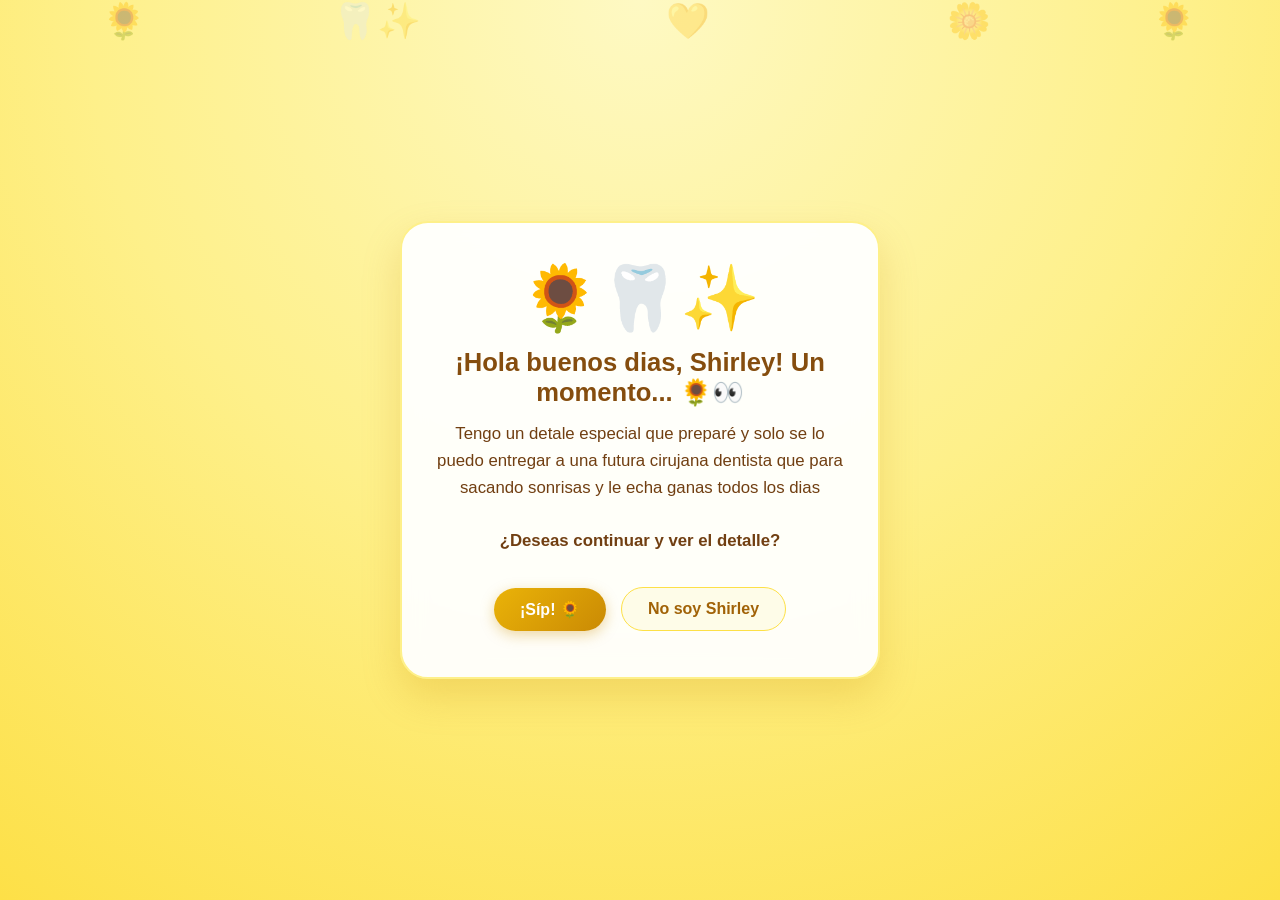
<file: index.html>
<!DOCTYPE html>
<html lang="es">
<head>
  <meta charset="UTF-8">
  <meta name="viewport" content="width=device-width, initial-scale=1.0">
  <title>Entrega Especial 🌻</title>
  <link rel="stylesheet" href="estilo.css">
</head>
<body>
  <div class="floating-bg">
  <span class="icon-float" style="left: 8%; animation-duration: 9s;">🌻</span>
  <span class="icon-float" style="left: 26%; animation-duration: 12s; animation-delay: 1.5s;">🦷✨</span>
  <span class="icon-float" style="left: 52%; animation-duration: 8s; animation-delay: 2s;">💛</span>
  <span class="icon-float" style="left: 74%; animation-duration: 11s; animation-delay: 0.5s;">🌼</span>
  <span class="icon-float" style="left: 90%; animation-duration: 13s; animation-delay: 3s;">🌻</span>
</div>

  <div class="recipiente">
    <div class="card-icon">🌻🦷✨</div>
<h1>¡Hola buenos dias, Shirley! Un momento... 🌻👀</h1>
<p>
  Tengo un detale especial que preparé y solo se lo puedo entregar a una futura cirujana dentista que para sacando sonrisas y le echa ganas todos los dias
  <br><br>
  <strong>¿Deseas continuar y ver el detalle?</strong>
</p>
    <div class="boton-contenedor">
      <a href="pregunta-flores.html" class="btn btn-si">¡Síp! 🌻</a>
      <a href="no1.html" class="btn btn-no">No soy Shirley</a>
    </div>
  </div>
</body>
</html>
</file>
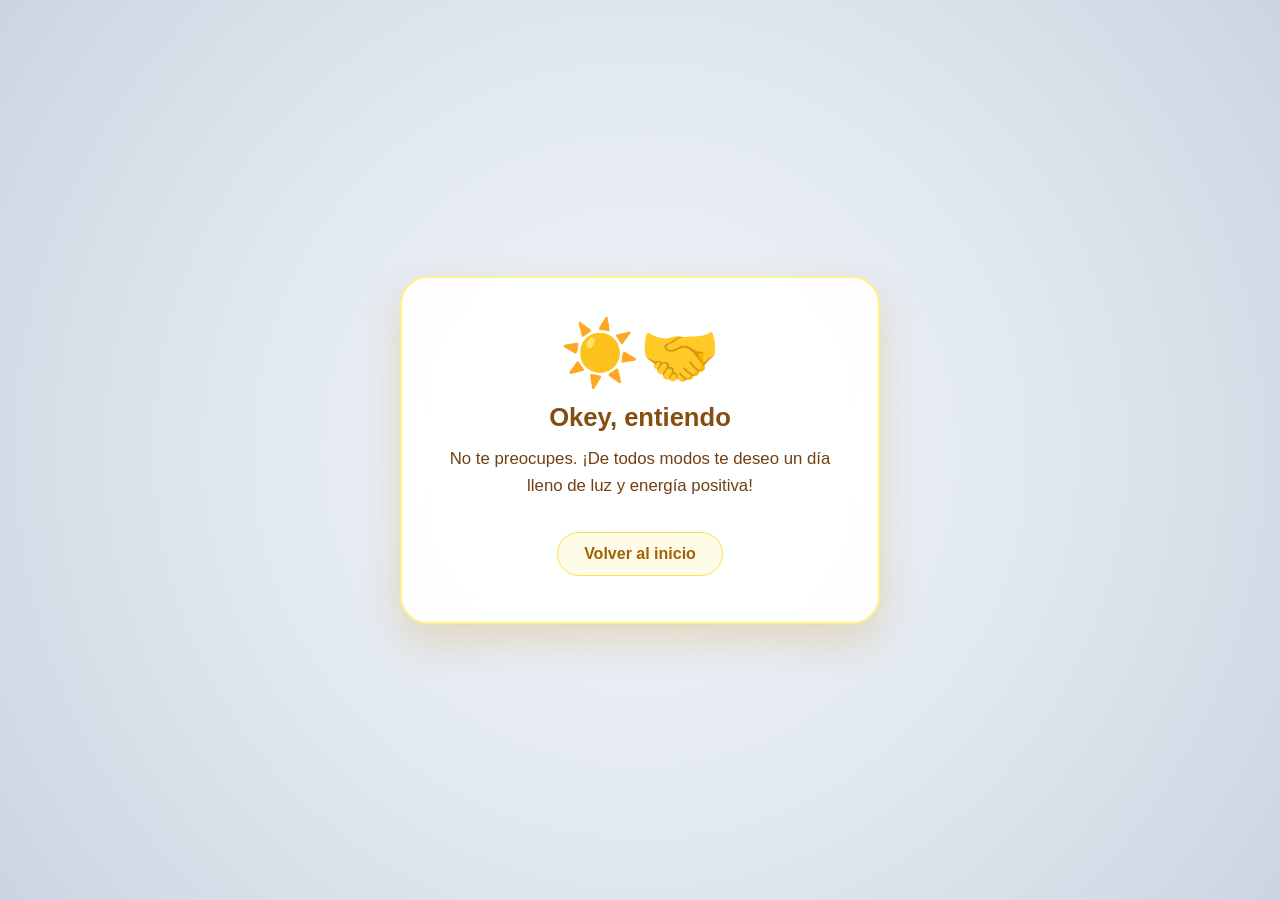
<file: no-conoce.html>
<!DOCTYPE html>
<html lang="es">
<head>
  <meta charset="UTF-8">
  <meta name="viewport" content="width=device-width, initial-scale=1.0">
  <title>Que tengas buen día ☀️</title>
  <link rel="stylesheet" href="estilo.css">
</head>
<body class="bg-triste">
  <div class="recipiente">
    <div class="card-icon">☀️🤝</div>
    <h1>Okey, entiendo</h1>
    <p>No te preocupes. ¡De todos modos te deseo un día lleno de luz y energía positiva!</p>
    <div class="boton-contenedor">
      <a href="index.html" class="btn btn-no">Volver al inicio</a>
    </div>
  </div>
</body>
</html>
</file>
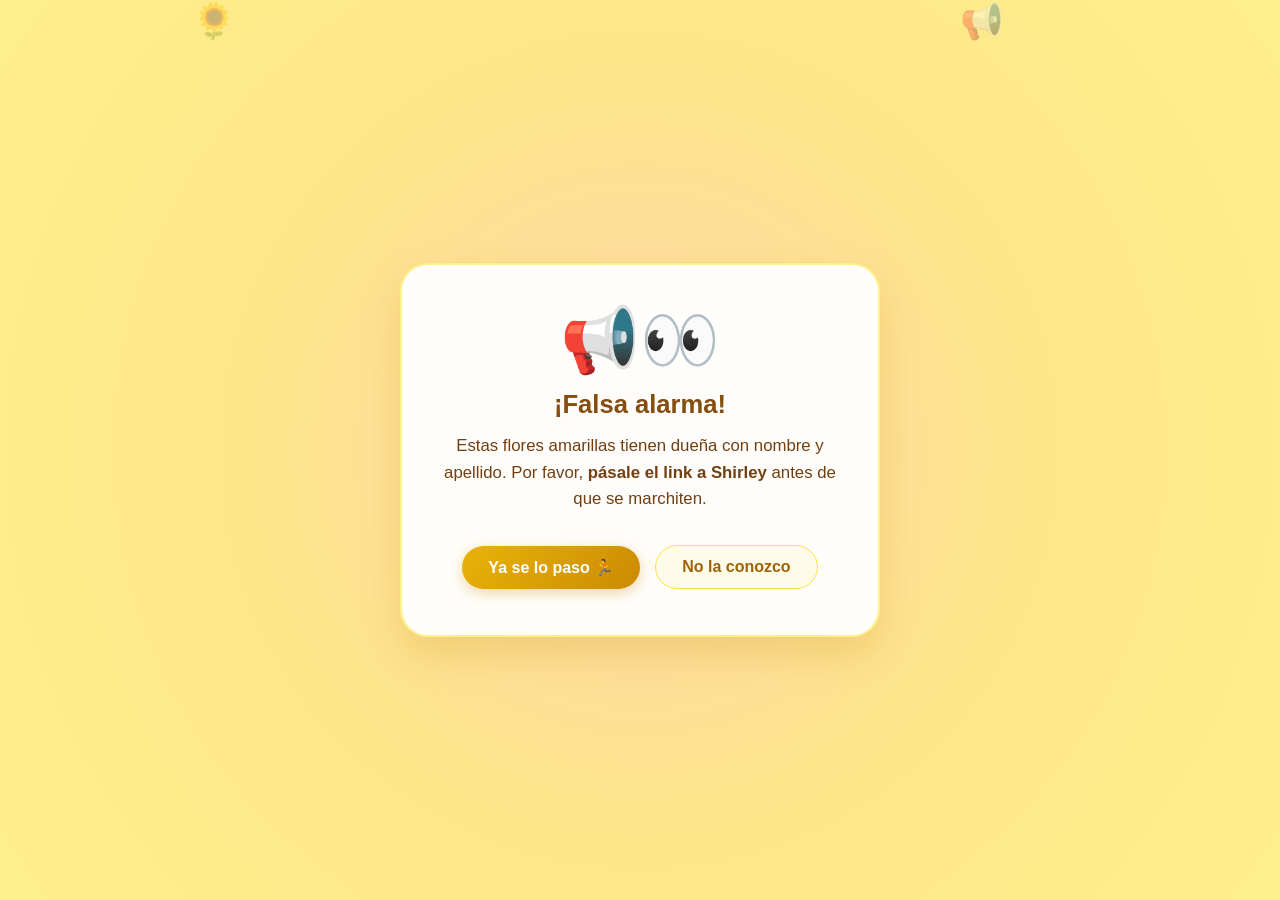
<file: no1.html>
<!DOCTYPE html>
<html lang="es">
<head>
  <meta charset="UTF-8">
  <meta name="viewport" content="width=device-width, initial-scale=1.0">
  <title>¡Buscando a Shirley! 📢</title>
  <link rel="stylesheet" href="estilo.css">
</head>
<body class="bg-alerta">
  <div class="floating-bg">
    <span class="icon-float" style="left: 15%; animation-duration: 10s;">🌻</span>
    <span class="icon-float" style="left: 75%; animation-duration: 12s; animation-delay: 1s;">📢</span>
  </div>

  <div class="recipiente">
    <div class="card-icon">📢👀</div>
    <h1>¡Falsa alarma!</h1>
    <p>Estas flores amarillas tienen dueña con nombre y apellido. Por favor, <strong>pásale el link a Shirley</strong> antes de que se marchiten.</p>
    <div class="boton-contenedor">
      <a href="index.html" class="btn btn-si">Ya se lo paso 🏃</a>
      <a href="no-conoce.html" class="btn btn-no">No la conozco</a>
    </div>
  </div>
</body>
</html>
</file>
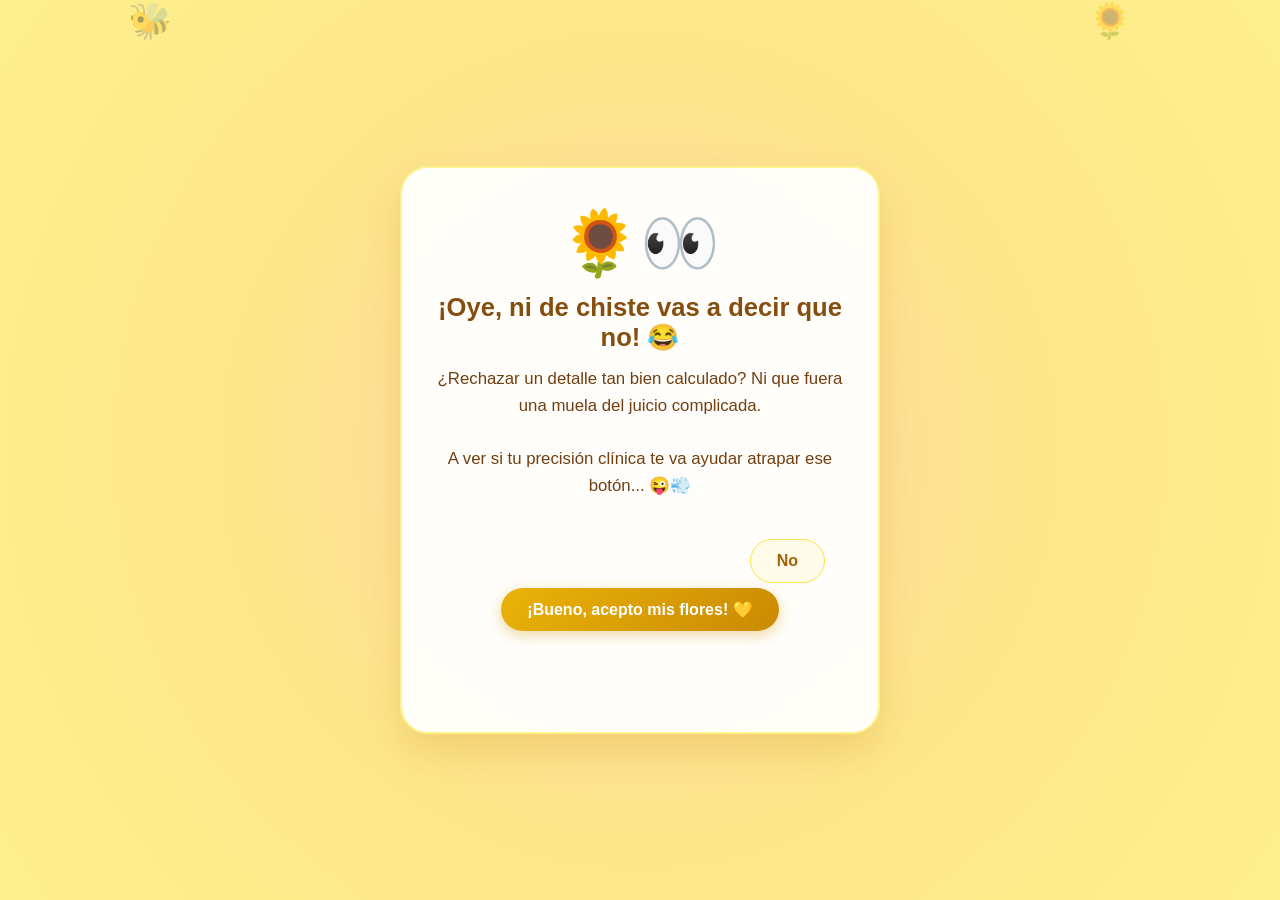
<file: no2.html>
<!DOCTYPE html>
<html lang="es">
<head>
  <meta charset="UTF-8">
  <meta name="viewport" content="width=device-width, initial-scale=1.0">
  <title>¿En serio? 🌻</title>
  <link rel="stylesheet" href="estilo.css">
</head>
<body class="bg-alerta">
  <div class="floating-bg">
    <span class="icon-float" style="left: 10%; animation-duration: 9s;">🐝</span>
    <span class="icon-float" style="left: 85%; animation-duration: 11s;">🌻</span>
  </div>

  <div class="recipiente">
    <div class="card-icon">🌻👀</div>
<h1>¡Oye, ni de chiste vas a decir que no! 😂</h1>
<p>
  ¿Rechazar un detalle tan bien calculado? Ni que fuera una muela del juicio complicada. 
  <br><br>
  A ver si tu precisión clínica te va ayudar atrapar ese botón... 😜💨
</p>

    <!-- Contenedor con altura para el movimiento del botón -->
    <div class="boton-contenedor" style="min-height: 170px; position: relative;" id="area-juego">
      <a href="si.html" class="btn btn-si" id="btn-si">¡Bueno, acepto mis flores! 💛</a>
      <button class="btn btn-no" id="btn-jugueton" style="position: absolute; right: 25px; top: 15px; z-index: 10;">No</button>
    </div>
  </div>

  <script src="script.js"></script>
</body>
</html>
</file>
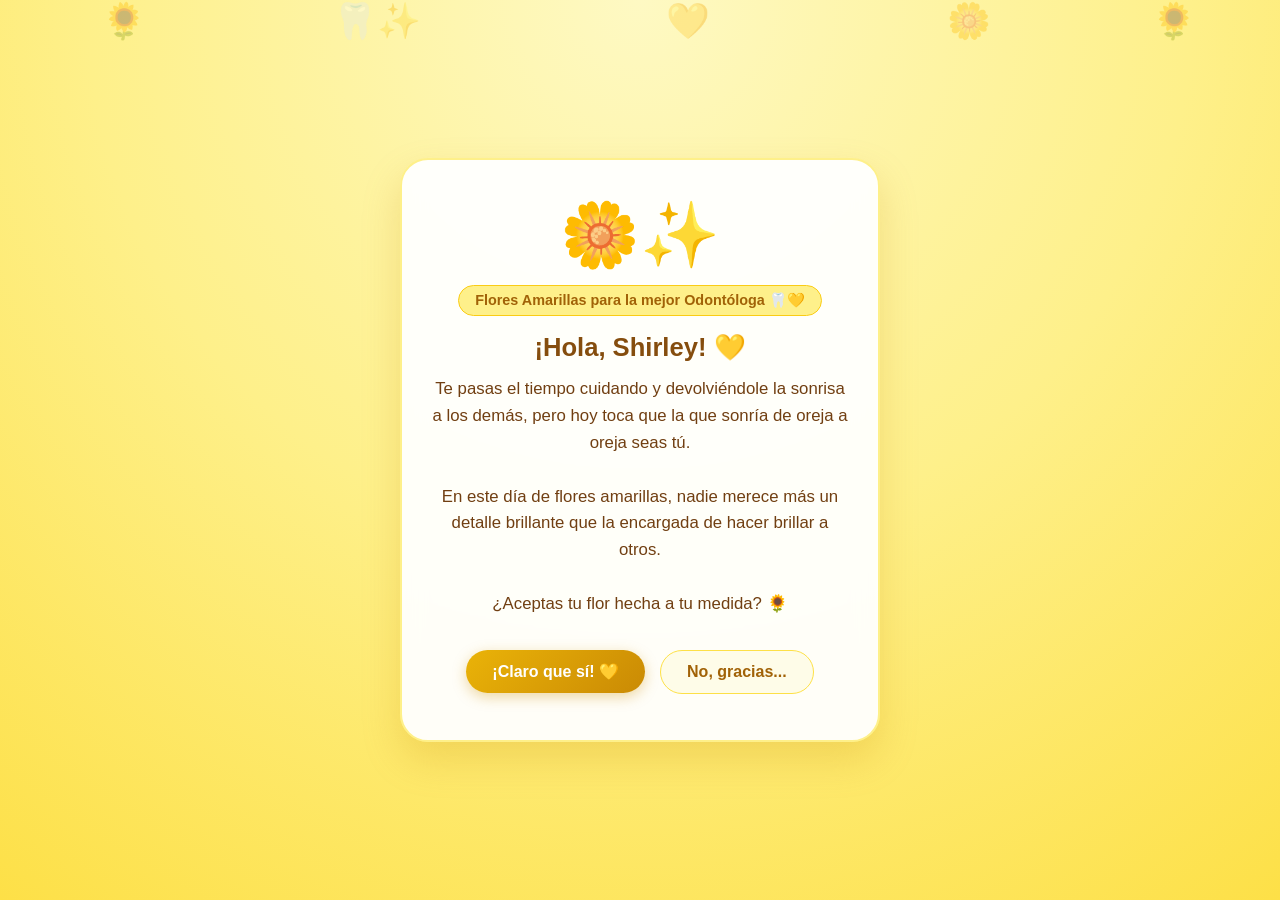
<file: pregunta-flores.html>
<!DOCTYPE html>
<html lang="es">
<head>
  <meta charset="UTF-8">
  <meta name="viewport" content="width=device-width, initial-scale=1.0">
  <title>Tus Flores Amarillas 🌼</title>
  <link rel="stylesheet" href="estilo.css">
</head>
<body>
  <div class="floating-bg">
  <span class="icon-float" style="left: 8%; animation-duration: 9s;">🌻</span>
  <span class="icon-float" style="left: 26%; animation-duration: 12s; animation-delay: 1.5s;">🦷✨</span>
  <span class="icon-float" style="left: 52%; animation-duration: 8s; animation-delay: 2s;">💛</span>
  <span class="icon-float" style="left: 74%; animation-duration: 11s; animation-delay: 0.5s;">🌼</span>
  <span class="icon-float" style="left: 90%; animation-duration: 13s; animation-delay: 3s;">🌻</span>
</div>

  <div class="recipiente">
    <div class="card-icon">🌼✨</div>
<div class="badge">Flores Amarillas para la mejor Odontóloga 🦷💛</div>
<h1>¡Hola, Shirley! 💛</h1>
<p>
  Te pasas el tiempo cuidando y devolviéndole la sonrisa a los demás, pero hoy toca que la que sonría de oreja a oreja seas tú.
  <br><br>
  En este día de flores amarillas, nadie merece más un detalle brillante que la encargada de hacer brillar a otros.
  <br><br>
  ¿Aceptas tu flor hecha a tu medida? 🌻
</p>
    <div class="boton-contenedor">
      <a href="#" class="btn btn-si" onclick="aceptarFlores(event)">¡Claro que sí! 💛</a>
      <a href="no2.html" class="btn btn-no">No, gracias...</a>
    </div>
  </div>
<script>
  function aceptarFlores(event) {
    // 1. Prevenir que la página cambie inmediatamente
    // ¡Ojo! Es preventDefault con 'L' minúscula, no con '1'
    event.preventDefault();

    // 2. Guardar la instrucción en el navegador: "reproducir música"
    // ¡Ojo! Es localStorage con 'L' minúscula, no con '1'
    localStorage.setItem('reproducirMusica', 'true');

    // 3. Ahora sí, redirigir a la página final
    window.location.href = 'si.html';
  }
</script>
</body>
</html>
</file>
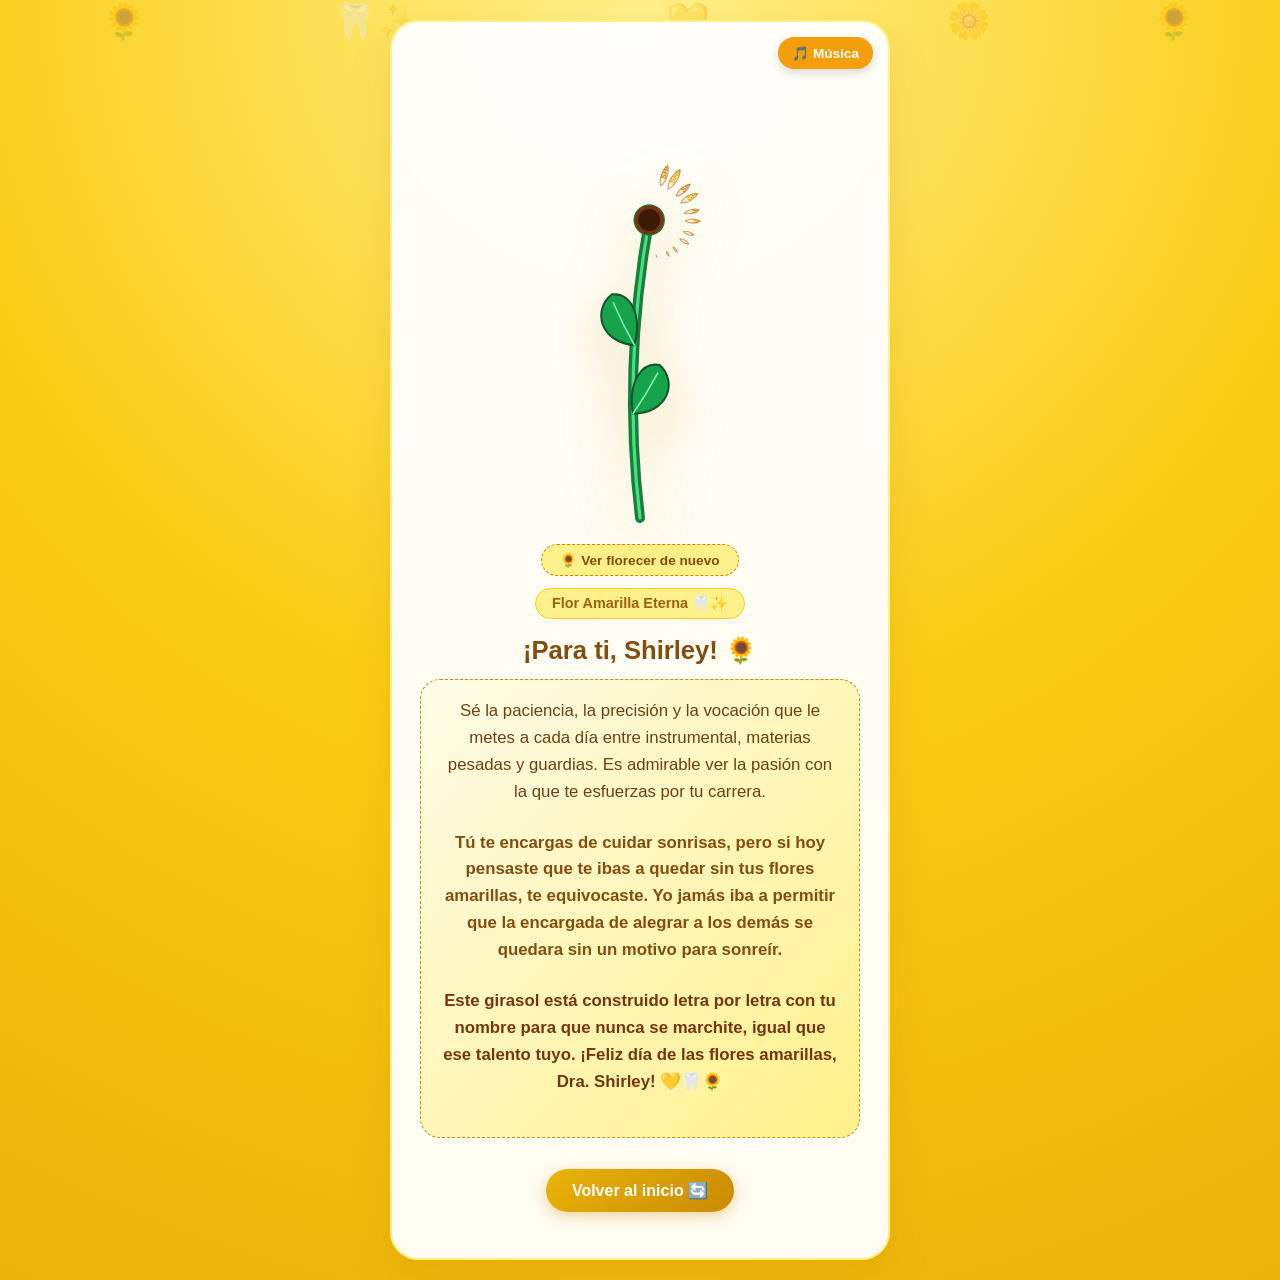
<file: si.html>
<!DOCTYPE html>
<html lang="es">
<head>
  <meta charset="UTF-8">
  <meta name="viewport" content="width=device-width, initial-scale=1.0">
  <title>Tu Flor Amarilla Eterna 🌻</title>
  <link rel="stylesheet" href="estilo.css">
  <style>
    .flower-stage {
      position: relative;
      width: 100%;
      max-width: 400px;
      height: 470px;
      margin: 0 auto 10px auto;
      display: flex;
      justify-content: center;
      align-items: center;
      touch-action: none;
      cursor: grab;
    }

    #growCanvas {
      width: 400px;
      height: 470px;
      border-radius: 26px;
      filter: drop-shadow(0 18px 30px rgba(202, 138, 4, 0.32));
    }

    .replay-btn {
      margin-top: 4px;
      margin-bottom: 12px;
      background: #fef08a;
      border: 1.5px dashed #ca8a04;
      color: #854d0e;
      font-weight: 700;
      font-size: 0.85rem;
      padding: 7px 18px;
      border-radius: 20px;
      cursor: pointer;
      transition: all 0.2s;
    }

    .replay-btn:hover {
      background: #fde047;
      transform: scale(1.05);
    }
  </style>
</head>
<body class="bg-dorado">
  <div class="floating-bg">
  <span class="icon-float" style="left: 8%; animation-duration: 9s;">🌻</span>
  <span class="icon-float" style="left: 26%; animation-duration: 12s; animation-delay: 1.5s;">🦷✨</span>
  <span class="icon-float" style="left: 52%; animation-duration: 8s; animation-delay: 2s;">💛</span>
  <span class="icon-float" style="left: 74%; animation-duration: 11s; animation-delay: 0.5s;">🌼</span>
  <span class="icon-float" style="left: 90%; animation-duration: 13s; animation-delay: 3s;">🌻</span>
</div>

  <div class="recipiente" style="max-width: 500px;">
    <div class="flower-stage">
      <canvas id="growCanvas"></canvas>
    </div>
    <button class="replay-btn" onclick="reiniciarFlor()">🌻 Ver florecer de nuevo</button>

    <div>
      <div class="badge">Flor Amarilla Eterna 🦷✨</div>
<h1>¡Para ti, Shirley! 🌻</h1>

<div class="dedicatoria">
  <p>
    Sé la paciencia, la precisión y la vocación que le metes a cada día entre instrumental, materias pesadas y guardias. Es admirable ver la pasión con la que te esfuerzas por tu carrera.
  </p>
  
  <p style="margin-top: 14px; font-weight: 600; color: #854d0e;">
    Tú te encargas de cuidar sonrisas, pero si hoy pensaste que te ibas a quedar sin tus flores amarillas, te equivocaste. Yo jamás iba a permitir que la encargada de alegrar a los demás se quedara sin un motivo para sonreír.
  </p>

  <p style="margin-top: 14px; font-weight: 800; font-size: 1.05rem; color: #78350f;">
    Este girasol está construido letra por letra con tu nombre para que nunca se marchite, igual que ese talento tuyo. ¡Feliz día de las flores amarillas, Dra. Shirley! 💛🦷🌻
  </p>
</div>

    <div class="boton-contenedor">
      <a href="index.html" class="btn btn-si">Volver al inicio 🔄</a>
    </div>
  </div>

  <script>
    const canvas = document.getElementById("growCanvas");
    const ctx = canvas.getContext("2d");

    // Dimensiones ampliadas y soporte para pantallas Retina
    const width = 400;
    const height = 470;
    const dpr = window.devicePixelRatio || 2;
    canvas.width = width * dpr;
    canvas.height = height * dpr;
    ctx.scale(dpr, dpr);

    const startX = width / 2;
    const startY = height - 12;
    const flowerHeadX = width / 2;
    const flowerHeadY = 160;

    let progresoTallo = 0;
    let progresoFlor = 0;
    let balanceo = 0;
    let targetTilt = 0;
    let currentTilt = 0;

    // 24 pétalos grandes y tupidos en dos capas
    const numPetalos = 24;
    const petalos = [];

    for (let i = 0; i < numPetalos; i++) {
      const angulo = (i * 2 * Math.PI) / numPetalos;
      const esTrasero = i % 2 === 0;

      petalos.push({
        angulo: angulo + (esTrasero ? 0.04 : 0),
        largo: esTrasero ? 102 : 118,
        anchoMax: esTrasero ? 36 : 42,
        colorLetra1: esTrasero ? "#ca8a04" : "#eab308",
        colorLetra2: esTrasero ? "#d97706" : "#f59e0b",
        colorBrillo: esTrasero ? "#facc15" : "#fef08a",
        delay: 0.05 + (i / numPetalos) * 0.45
      });
    }

    // Semillas del disco central del girasol
    const semillas = [];
    for (let s = 0; s < 110; s++) {
      const phi = s * 137.5 * (Math.PI / 180);
      const r = Math.sqrt(s) * 3.7;
      semillas.push({ x: Math.cos(phi) * r, y: Math.sin(phi) * r });
    }

    function dibujarTalloYHojas(progreso, tilt) {
      // Puntos de control de la curva cuadrática del tallo
      const p0 = { x: startX, y: startY };
      const p1 = { 
        x: startX - 22 * progreso + tilt * 0.45, 
        y: startY - (startY - flowerHeadY) * 0.5 * progreso 
      };
      const p2 = { x: flowerHeadX + tilt, y: startY - (startY - flowerHeadY) * progreso };

      // Trazo del tallo dinámico
      ctx.beginPath();
      ctx.moveTo(p0.x, p0.y);
      ctx.quadraticCurveTo(p1.x, p1.y, p2.x, p2.y);
      ctx.lineWidth = 10;
      ctx.strokeStyle = "#15803d";
      ctx.lineCap = "round";
      ctx.stroke();

      ctx.lineWidth = 3.2;
      ctx.strokeStyle = "#4ade80";
      ctx.stroke();

      // Función para obtener la posición exacta (x, y) y la tangente en cualquier punto t del tallo
      function puntoEnTallo(t) {
        const x = (1 - t) * (1 - t) * p0.x + 2 * (1 - t) * t * p1.x + t * t * p2.x;
        const y = (1 - t) * (1 - t) * p0.y + 2 * (1 - t) * t * p1.y + t * t * p2.y;
        
        // Derivada primera para conocer la inclinación del tallo en ese punto
        const dx = 2 * (1 - t) * (p1.x - p0.x) + 2 * t * (p2.x - p1.x);
        const dy = 2 * (1 - t) * (p1.y - p0.y) + 2 * t * (p2.y - p1.y);
        const anguloTallo = Math.atan2(dy, dx) - Math.PI / 2;

        return { x, y, angulo: anguloTallo };
      }

      // Hoja Izquierda (ubicada al 35% de la altura del tallo)
      if (progreso > 0.35) {
        const hProg = Math.min(1, (progreso - 0.35) / 0.25);
        const pt1 = puntoEnTallo(0.35 * progreso);

        ctx.save();
        ctx.translate(pt1.x, pt1.y);
        ctx.rotate(pt1.angulo - 0.55 + Math.sin(balanceo * 1.2) * 0.08);
        ctx.scale(hProg, hProg);

        ctx.beginPath();
        ctx.moveTo(0, 0);
        ctx.bezierCurveTo(-30, -18, -55, 4, -48, 28);
        ctx.bezierCurveTo(-34, 40, -12, 30, 0, 0);
        ctx.fillStyle = "#16a34a";
        ctx.fill();
        ctx.lineWidth = 2;
        ctx.strokeStyle = "#14532d";
        ctx.stroke();

        // Nervadura de la hoja
        ctx.beginPath();
        ctx.moveTo(0, 0);
        ctx.quadraticCurveTo(-22, 10, -42, 22);
        ctx.strokeStyle = "#86efac";
        ctx.lineWidth = 1.6;
        ctx.stroke();

        ctx.restore();
      }

      // Hoja Derecha (ubicada al 60% de la altura, libre de pétalos)
      if (progreso > 0.58) {
        const hProg = Math.min(1, (progreso - 0.58) / 0.25);
        const pt2 = puntoEnTallo(0.58 * progreso);

        ctx.save();
        ctx.translate(pt2.x, pt2.y);
        ctx.rotate(pt2.angulo + 0.55 + Math.sin(balanceo * 1.2) * 0.08);
        ctx.scale(hProg, hProg);

        ctx.beginPath();
        ctx.moveTo(0, 0);
        ctx.bezierCurveTo(30, -18, 55, 4, 48, 28);
        ctx.bezierCurveTo(34, 40, 12, 30, 0, 0);
        ctx.fillStyle = "#16a34a";
        ctx.fill();
        ctx.lineWidth = 2;
        ctx.strokeStyle = "#14532d";
        ctx.stroke();

        // Nervadura
        ctx.beginPath();
        ctx.moveTo(0, 0);
        ctx.quadraticCurveTo(22, 10, 42, 22);
        ctx.strokeStyle = "#86efac";
        ctx.lineWidth = 1.6;
        ctx.stroke();

        ctx.restore();
      }

      return { x: p2.x, y: p2.y };
    }

 // Pétalo de girasol con silueta afilada y texto "SHIRLEY" 100% vertical
    function dibujarPetaloTipograficoAjustado(p, animProg) {
      const radioPistilo = 36;
      const largo = p.largo * animProg;
      const ancho = p.anchoMax * animProg;

      ctx.save();
      ctx.rotate(p.angulo);

      // 1. Silueta botánica recortada en punta de girasol
      ctx.beginPath();
      ctx.moveTo(0, -radioPistilo);
      ctx.bezierCurveTo(
        -ancho * 0.58, -radioPistilo - largo * 0.28,
        -ancho * 0.45, -radioPistilo - largo * 0.78,
        0, -radioPistilo - largo
      );
      ctx.bezierCurveTo(
        ancho * 0.45, -radioPistilo - largo * 0.78,
        ancho * 0.58, -radioPistilo - largo * 0.28,
        0, -radioPistilo
      );
      ctx.closePath();

      // 2. Máscara de recorte botánica
      ctx.save();
      ctx.clip();

      // Sombra base suave para amalgamar los pétalos
      const grad = ctx.createLinearGradient(0, -radioPistilo, 0, -radioPistilo - largo);
      grad.addColorStop(0, "rgba(202, 138, 4, 0.12)");
      grad.addColorStop(0.5, "rgba(250, 204, 21, 0.18)");
      grad.addColorStop(1, "rgba(254, 240, 138, 0.22)");
      ctx.fillStyle = grad;
      ctx.fill();

      // 3. Relleno tipográfico vertical longitudinal
      const pasoVertical = 48; // Longitud del nombre completo en vertical
      const totalNiveles = Math.max(1, Math.ceil(largo / pasoVertical));

      for (let n = 0; n < totalNiveles; n++) {
        const posY = -radioPistilo - 24 - n * pasoVertical;
        const progreso = (n * pasoVertical + 24) / largo;
        const factorAncho = Math.sin(Math.min(1, Math.max(0.1, progreso)) * Math.PI);
        const separacion = (ancho * 0.32) * factorAncho;

        const fontSize = Math.max(7.5, Math.min(10, 9.8 - progreso * 2));
        ctx.font = `900 ${fontSize}px 'Segoe UI', Arial, sans-serif`;
        ctx.textAlign = "center";
        ctx.textBaseline = "middle";
        ctx.shadowColor = "rgba(120, 53, 15, 0.3)";
        ctx.shadowBlur = 2;

        // Columna Central: "SHIRLEY" vertical
        ctx.save();
        ctx.translate(0, posY);
        ctx.rotate(-Math.PI / 2);
        ctx.fillStyle = n % 2 === 0 ? p.colorLetra1 : p.colorLetra2;
        ctx.fillText("SHIRLEY", 0, 0);
        ctx.restore();

        // Columnas laterales verticales acompañando el cuerpo del pétalo
        if (factorAncho > 0.4) {
          // Lado izquierdo vertical
          ctx.save();
          ctx.translate(-separacion, posY);
          ctx.rotate(-Math.PI / 2 - 0.08);
          ctx.fillStyle = p.colorLetra2;
          ctx.fillText("SHIRLEY", 0, 0);
          ctx.restore();

          // Lado derecho vertical
          ctx.save();
          ctx.translate(separacion, posY);
          ctx.rotate(-Math.PI / 2 + 0.08);
          ctx.fillStyle = p.colorLetra2;
          ctx.fillText("SHIRLEY", 0, 0);
          ctx.restore();
        }
      }

      ctx.restore(); // Fin del clip

      // 4. Borde fino exterior para remarcar las puntas
      ctx.strokeStyle = "rgba(180, 83, 9, 0.55)";
      ctx.lineWidth = 1.1;
      ctx.stroke();

      ctx.restore();
    }

    function animar() {
      ctx.clearRect(0, 0, width, height);

      if (progresoTallo < 1) {
        progresoTallo += 0.02;
      } else if (progresoFlor < 1) {
        progresoFlor += 0.014;
      }

      balanceo += 0.035;
      currentTilt += (targetTilt + Math.sin(balanceo) * 11 - currentTilt) * 0.08;

      const cabeza = dibujarTalloYHojas(progresoTallo, currentTilt);

      if (progresoTallo >= 0.95 && progresoFlor > 0) {
        ctx.save();
        ctx.translate(cabeza.x, cabeza.y);
        ctx.rotate(balanceo * 0.12);

        // Sépalos verdes
        ctx.beginPath();
        ctx.arc(0, 0, 48 * Math.min(1, progresoFlor * 1.3), 0, Math.PI * 2);
        ctx.fillStyle = "#15803d";
        ctx.fill();

        // Pétalos compactos con su nombre
        petalos.forEach(p => {
          if (progresoFlor > p.delay) {
            const animP = Math.min(1, (progresoFlor - p.delay) / (1 - p.delay));
            dibujarPetaloTipograficoAjustado(p, animP);
          }
        });

        // Disco central oscuro del girasol
        const centroR = 39 * Math.min(1, progresoFlor * 1.3);
        ctx.beginPath();
        ctx.arc(0, 0, centroR, 0, Math.PI * 2);
        ctx.fillStyle = "#3b1a03";
        ctx.fill();
        ctx.lineWidth = 3.5;
        ctx.strokeStyle = "#78350f";
        ctx.stroke();

        // Semillas en espiral filotáctica
        if (progresoFlor > 0.35) {
          const sProg = (progresoFlor - 0.35) / 0.65;
          semillas.forEach((s, idx) => {
            if (idx / semillas.length < sProg) {
              ctx.beginPath();
              ctx.arc(s.x, s.y, 1.45, 0, Math.PI * 2);
              ctx.fillStyle = idx % 3 === 0 ? "#facc15" : "#592305";
              ctx.fill();
            }
          });
        }

        // Destello central con guiño a odontología
        if (progresoFlor > 0.7) {
          const escalaEmoji = Math.min(1, (progresoFlor - 0.7) / 0.3);
          ctx.font = `${18 * escalaEmoji}px sans-serif`;
          ctx.textAlign = "center";
          ctx.textBaseline = "middle";
          // Emoji de diente sonriente y corazón
          ctx.fillText("🦷💛", 0, 1);
        }
        ctx.restore();
      }

      requestAnimationFrame(animar);
    }

    animar();

    function reiniciarFlor() {
      progresoTallo = 0;
      progresoFlor = 0;
      currentTilt = 0;
      targetTilt = 0;
    }

    function mover(e) {
      const rect = canvas.getBoundingClientRect();
      const clientX = e.touches ? e.touches[0].clientX : e.clientX;
      const x = clientX - rect.left;
      targetTilt = (x - width / 2) * 0.35;
    }

    function soltar() {
      targetTilt = 0;
    }

    canvas.addEventListener("mousemove", mover);
    canvas.addEventListener("mouseleave", soltar);
    canvas.addEventListener("touchmove", mover);
    canvas.addEventListener("touchend", soltar);

    // EN SI.HTML (dentro del script principal, al final)

// Función para intentar reproducir el audio
function intentarReproducirAudio() {
  const audio = document.getElementById('musicaFondo');
  
  // Verificamos si la instrucción 'reproducirMusica' está guardada
  if (localStorage.getItem('reproducirMusica') === 'true') {
    
    // Intentamos reproducir
    audio.play().then(() => {
      // Si tiene éxito, borramos la instrucción para que no suene
      // automáticamente si recarga la página más tarde.
      localStorage.removeItem('reproducirMusica');
      console.log("Música iniciada con éxito.");
    }).catch(error => {
      // Si el navegador aún lo bloquea (raro si viene de un clic),
      // fallará silenciosamente. La música sonará cuando interactúe con el canvas.
      console.log("La reproducción automática fue bloqueada por el navegador:", error);
    });
  }
}

// Ejecutar la función cuando la ventana termine de cargar
window.addEventListener('load', intentarReproducirAudio);

// Opcional: También reproducir si hace clic en el canvas del girasol (como respaldo)
canvas.addEventListener('click', () => {
  document.getElementById('musicaFondo').play();
});

const audio = document.getElementById('musicaFondo');
const btnMusica = document.getElementById('btnMusicaFlotante');

// 1. Intento automático (funciona en PC y en algunos Android)
audio.play().then(() => {
  btnMusica.style.display = 'none'; // Si logró reproducir solo, oculta el botón
}).catch(() => {
  // En móviles salta aquí por bloqueo del navegador
  btnMusica.textContent = '🎵 Activar música';
});

// 2. Si toca el botón flotante
btnMusica.addEventListener('click', () => {
  audio.play();
  btnMusica.style.display = 'none';
});

// 3. Respaldo: si toca cualquier parte de la pantalla, también arranca
document.body.addEventListener('touchstart', function activar() {
  audio.play();
  btnMusica.style.display = 'none';
  document.body.removeEventListener('touchstart', activar);
}, { once: true });

  </script>
</body>
<button id="btnMusicaFlotante" style="
  position: fixed;
  top: 15px;
  right: 15px;
  z-index: 999;
  background: #f59e0b;
  color: white;
  border: none;
  padding: 8px 14px;
  border-radius: 20px;
  font-size: 0.85rem;
  font-weight: 700;
  box-shadow: 0 4px 10px rgba(0,0,0,0.15);
  cursor: pointer;
">🎵 Música</button>
<audio id="musicaFondo" loop preload="auto">
    <source src="Flores_amarillas.mp3" type="audio/mpeg">
    Tu navegador no soporta el elemento de audio.
</audio>
</html>
</file>
<file: estilo.css>
* {
  box-sizing: border-box;
  margin: 0;
  padding: 0;
  font-family: 'Segoe UI', Tahoma, Geneva, Verdana, sans-serif;
  -webkit-tap-highlight-color: transparent;
}

body {
  min-height: 100vh;
  display: flex;
  justify-content: center;
  align-items: center;
  padding: 20px;
  overflow-x: hidden;
  position: relative;
  background: radial-gradient(circle at top, #fef9c3, #fef08a, #fde047);
}

/* Modos de fondo */
body.bg-alerta {
  background: radial-gradient(circle at center, #fed7aa, #fde68a, #fef08a);
}

body.bg-triste {
  background: radial-gradient(circle at center, #f1f5f9, #e2e8f0, #cbd5e1);
}

body.bg-dorado {
  background: radial-gradient(circle at top, #fef08a, #facc15, #eab308);
}

/* Partículas flotantes de fondo */
.floating-bg {
  position: fixed;
  inset: 0;
  pointer-events: none;
  overflow: hidden;
  z-index: 0;
}

.icon-float {
  position: absolute;
  font-size: 2.2rem;
  opacity: 0.35;
  animation: floatFlower linear infinite;
}

@keyframes floatFlower {
  0% { transform: translateY(110vh) rotate(0deg) scale(0.8); opacity: 0.1; }
  50% { opacity: 0.45; }
  100% { transform: translateY(-15vh) rotate(360deg) scale(1.1); opacity: 0; }
}

/* Tarjeta principal */
.recipiente {
  background: rgba(255, 255, 255, 0.95);
  backdrop-filter: blur(12px);
  padding: 38px 28px;
  border-radius: 28px;
  box-shadow: 0 18px 38px rgba(202, 138, 4, 0.22);
  text-align: center;
  max-width: 480px;
  width: 100%;
  position: relative;
  z-index: 10;
  border: 2px solid #fef08a;
  animation: popIn 0.4s ease-out forwards;
}

@keyframes popIn {
  from { opacity: 0; transform: scale(0.92) translateY(15px); }
  to { opacity: 1; transform: scale(1) translateY(0); }
}

.card-icon {
  font-size: 4rem;
  margin-bottom: 12px;
  display: inline-block;
  animation: softBounce 2.5s infinite ease-in-out;
}

@keyframes softBounce {
  0%, 100% { transform: translateY(0) scale(1); }
  50% { transform: translateY(-8px) scale(1.06); }
}

h1 {
  color: #854d0e;
  font-size: 1.6rem;
  font-weight: 700;
  margin-bottom: 14px;
}

p {
  color: #713f12;
  font-size: 1.05rem;
  line-height: 1.6;
  margin-bottom: 24px;
}

.badge {
  display: inline-block;
  background: #fef08a;
  color: #a16207;
  padding: 6px 16px;
  border-radius: 50px;
  font-size: 0.9rem;
  font-weight: 700;
  margin-bottom: 16px;
  border: 1px solid #facc15;
}

/* Botones */
.boton-contenedor {
  display: flex;
  justify-content: center;
  align-items: center;
  gap: 15px;
  position: relative;
  min-height: 60px;
}

.btn {
  padding: 12px 26px;
  font-size: 1rem;
  font-weight: 700;
  border-radius: 50px;
  text-decoration: none;
  display: inline-flex;
  align-items: center;
  justify-content: center;
  transition: all 0.25s ease;
  cursor: pointer;
  border: none;
}

.btn-si {
  background: linear-gradient(135deg, #eab308, #ca8a04);
  color: #ffffff;
  box-shadow: 0 4px 14px rgba(202, 138, 4, 0.35);
}

.btn-si:hover {
  transform: translateY(-2px);
  box-shadow: 0 6px 20px rgba(202, 138, 4, 0.45);
}

.btn-no {
  background: #fefce8;
  color: #a16207;
  border: 1.5px solid #fde047;
}

.btn-no:hover {
  background: #fef9c3;
}

/* Tarjeta especial con mensaje emotivo */
.dedicatoria {
  background: linear-gradient(135deg, #fefce8, #fef08a);
  border-radius: 20px;
  padding: 18px 20px;
  margin-bottom: 22px;
  text-align: center;
  border: 1.5px dashed #ca8a04;
  color: #854d0e;
  line-height: 1.6;
  font-size: 1rem;
}
</file>
